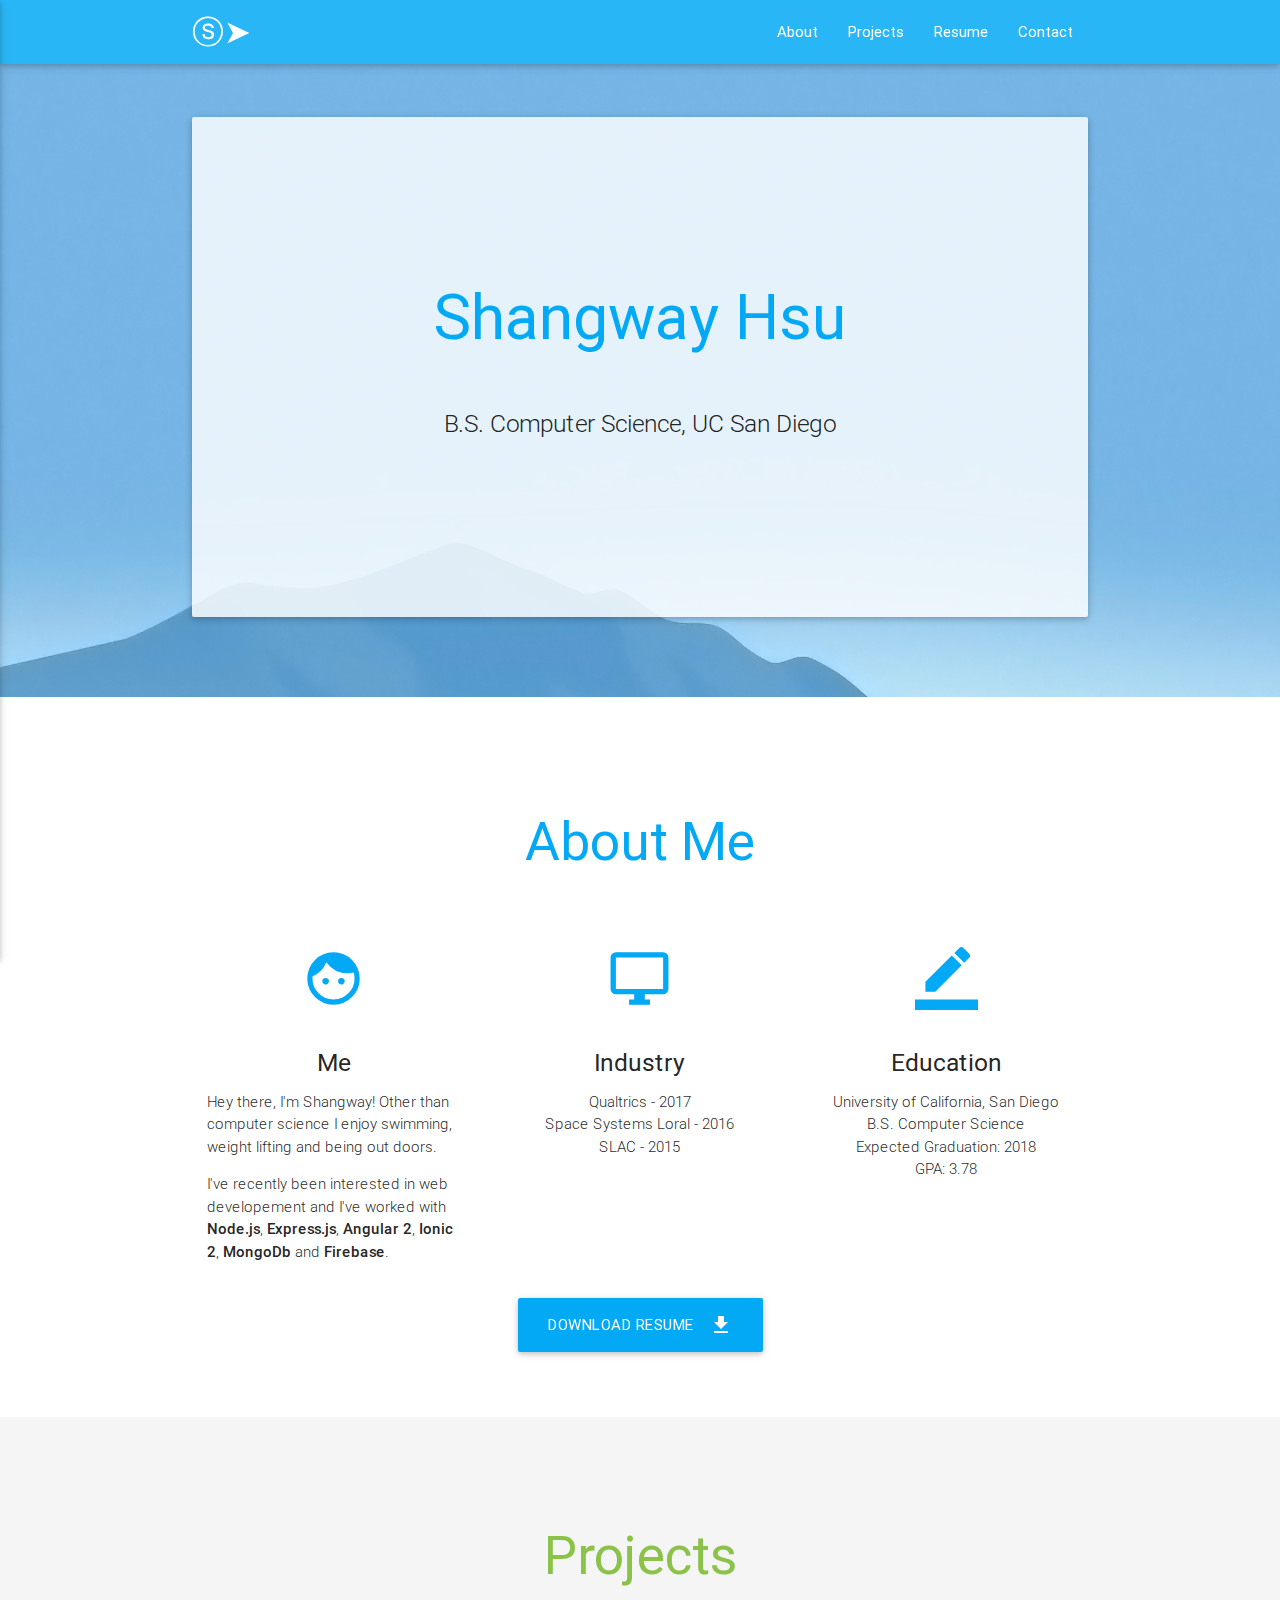
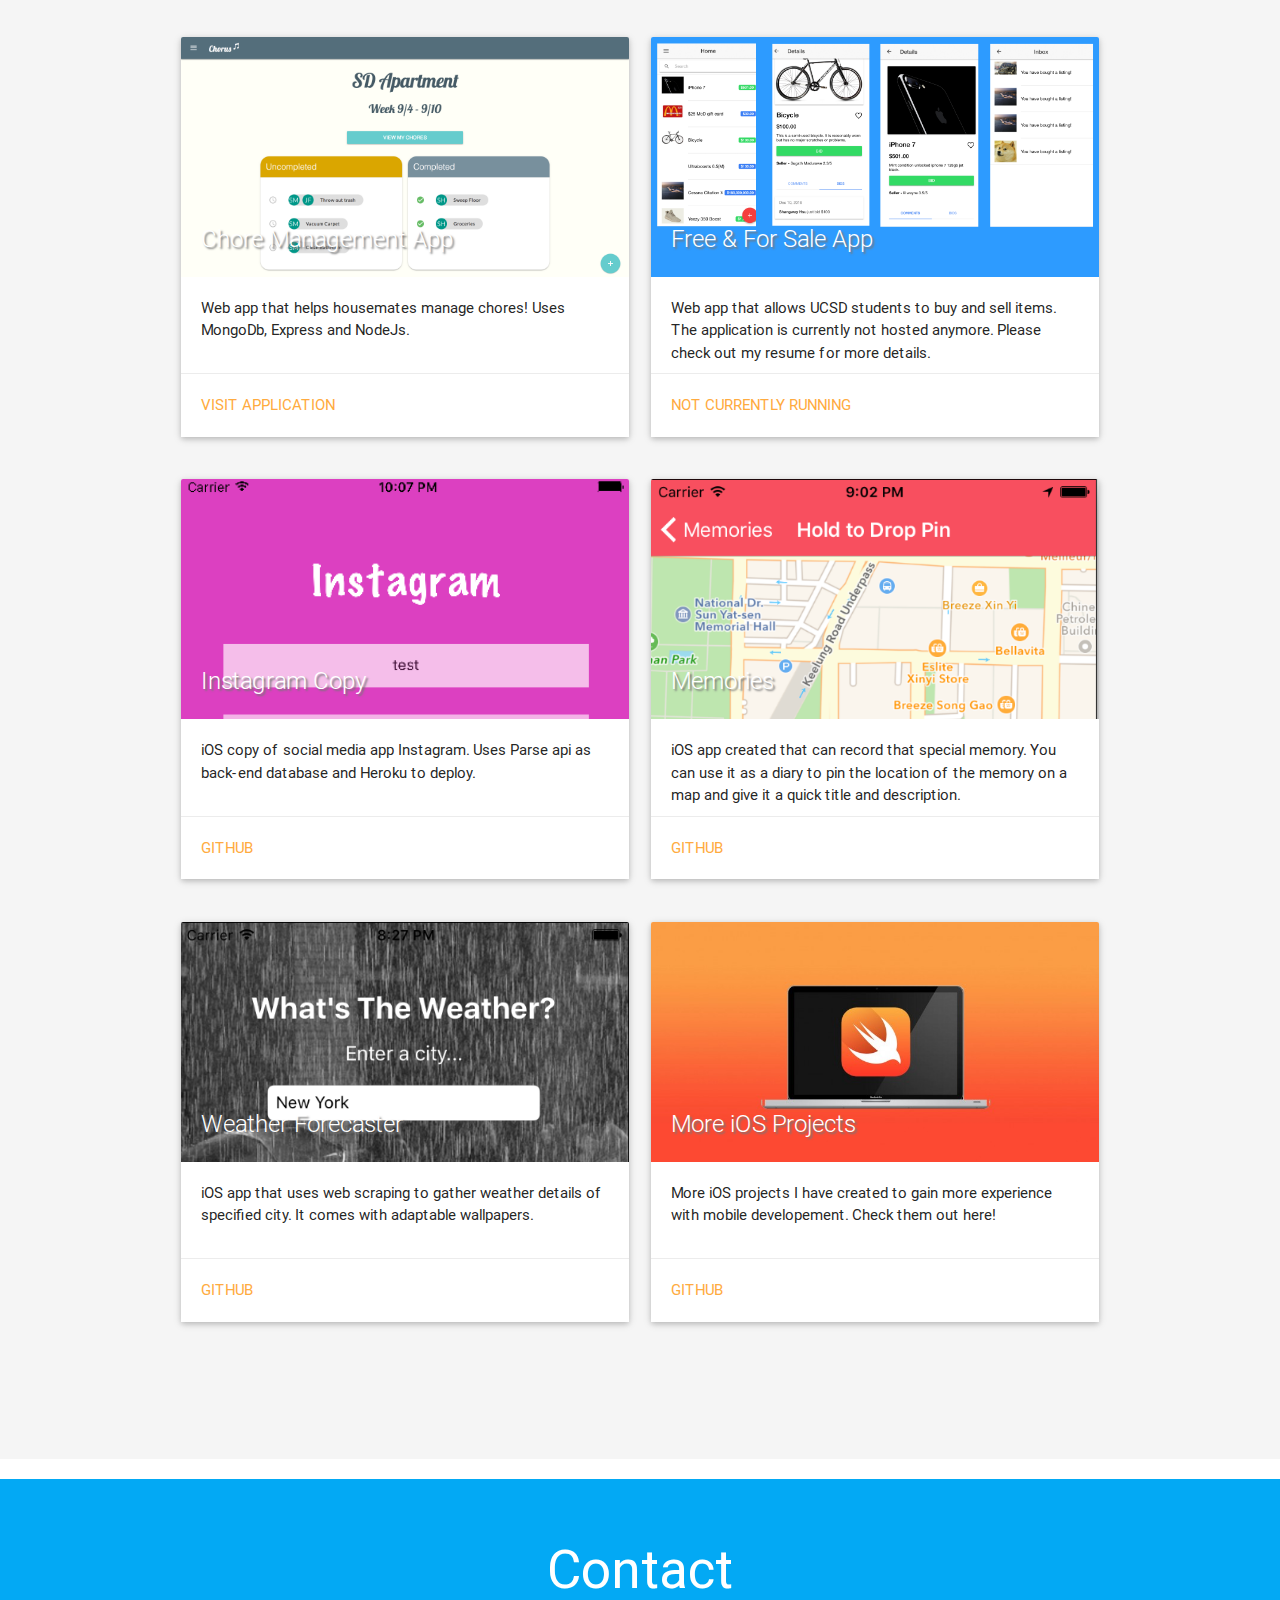
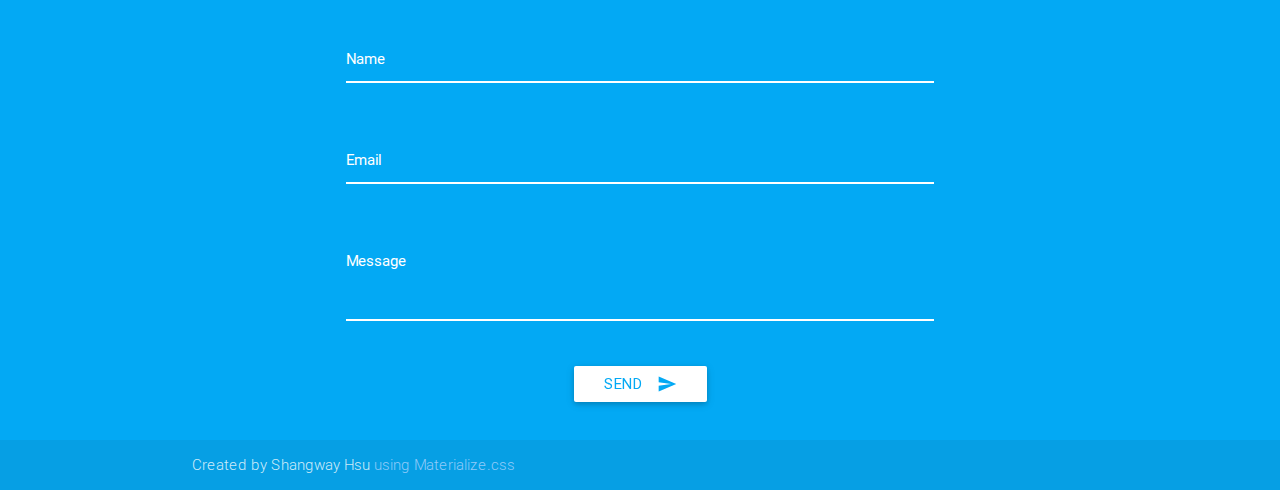
<file: index.html>
<!DOCTYPE html>
<html lang="en">
<head>
  <meta name="viewport" content="width=device-width, initial-scale=1, maximum-scale=1.0"/>
  <title>Shangway H.</title>

  <!-- CSS  -->
  <link href="https://fonts.googleapis.com/icon?family=Material+Icons" rel="stylesheet">
  <link href="css/materialize.css" type="text/css" rel="stylesheet" media="screen,projection"/>
  <link href="css/style.css" type="text/css" rel="stylesheet" media="screen,projection"/>
</head>
<link rel="shortcut icon" href="favicon.png" type="image/png">
<body>
  <div class='navbar-fixed'>
    <nav class="light-blue lighten-1" role="navigation">
      <div class="nav-wrapper container"><a id="logo-container" href="#index-banner" class="brand-logo">ⓢ➤</a>
        <ul class="right hide-on-med-and-down">
          <li><a href="#contact">Contact</a></li>
        </ul>
        <ul class="right hide-on-med-and-down">
          <li><a href="ShangwayHsuResume.pdf">Resume</a></li>
        </ul>
        <ul class="right hide-on-med-and-down">
          <li><a href="#projects">Projects</a></li>
        </ul>
        <ul class="right hide-on-med-and-down">
          <li><a href="#about">About</a></li>
        </ul>

        <ul id="nav-mobile" class="side-nav">
          <li><a href="#about">About</a></li>
          <li><a href="#projects">Projects</a></li>
          <li><a href="./ShangwayHsuResume.pdf">Resume</a></li>
          <li><a href="#contact">Contact</a></li>
        </ul>
        <a href="#" data-activates="nav-mobile" class="button-collapse"><i class="material-icons">menu</i></a>
      </div>
    </nav>
  </div>
  <div class="section no-pad-bot" id="index-banner">
    <br><br>
    <div class="container" id='home'>
      <div class="row">
        <div class="col s12">
          <div class="name-card card large">
            <div class="card-image">
              <br><br>
              <br><br>
              <br><br>
              <h1 class="header center light-blue-text">Shangway Hsu</h1>
            </div>
            <div class="card-content secondary-header">
              <h5 class="header col s12 light">B.S. Computer Science, UC San Diego</h5>
            </div>
          </div>
        </div> <!-- end of card -->
      </div>
      <br><br>
    </div>
  </div>

  <div class="section" id='about'>
    <div class="container">
      <br> <br> <br> <br>
      <h2 class="header center light-blue-text">About Me</h2>
      <br>

      <!--   Icon Section   -->
      <div class="row">
        <div class="col s12 m4">
          <div class="icon-block">
            <h1 class="center light-blue-text"><i class="material-icons">face</i></h1>
            <h5 class="center">Me</h5>

            <p class="light">Hey there, I'm Shangway! Other than computer science I enjoy swimming, weight lifting and being out doors. </p> <p class="light">I've recently been interested in web developement and I've worked with <strong>Node.js</strong>, <strong>Express.js</strong>, <strong>Angular 2</strong>, <strong>Ionic 2</strong>,<strong> MongoDb</strong> and <strong>Firebase</strong>. </p>
          </div>
        </div>

        <div class="col s12 m4">
          <div class="icon-block">
            <h1 class="center light-blue-text"><i class="material-icons">desktop_windows</i></h1>
            <h5 class="center">Industry</h5>

            <p class="light center">Qualtrics - 2017 <br> Space Systems Loral - 2016<br>SLAC - 2015</p>
          </div>
        </div>

        <div class="col s12 m4">
          <div class="icon-block">
            <h1 class="center light-blue-text"><i class="material-icons">border_color</i></h1>
            <h5 class="center">Education</h5>
            <p class="light center">University of California, San Diego<br>B.S. Computer Science<br>Expected Graduation: 2018<br>GPA: 3.78</p>
          </div>
        </div>
      </div>
      <div class="row center">
        <a href="./ShangwayHsuResume.pdf" id="download-button" class="btn-large waves-effect waves-light light-blue"><i class="material-icons right">file_download</i>Download Resume</a>
      </div>
      <br><br><br><br>
    </div>
  </div>

  <!--   Project Section   -->
  <div class="section" id='projects'>
    <div class="container">
      <br>
      <h2 class="header center light-green-text">Projects</h2><br>
      <div class="row">

        <!--  Project 0 -->
        <div class="row">
          <div class="col s6">
            <div class="card medium">
              <div class="card-image">
                <img src="img/chorus.png">
                <span class="card-title">Chore Management App</span>
              </div>
              <div class="card-content">
                <p>Web app that helps housemates manage chores!  Uses MongoDb, Express and NodeJs.
                </p>
              </div>
              <div class="card-action">
                <a href="http://chore-us.herokuapp.com">Visit Application</a>
              </div>
            </div>
          </div> <!-- end of card -->


        <!--  Project 1 -->
          <div class="col s6">
            <div class="card medium">
              <div class="card-image">
                <img src="img/ffs.png">
                <span class="ffs-title card-title">Free & For Sale  App</span>
              </div>
              <div class="card-content">
                <p>Web app that allows UCSD students to buy and sell items. The application is currently not hosted anymore.  Please check out my resume for more details.
                </p>
              </div>
              <div class="card-action">
                <a href="ShangwayHsuResume.pdf">Not Currently Running</a>
              </div>
            </div>
          </div> <!-- end of card -->
          </div> <!-- end of row -->



        <!--  Project 2 -->
        <div class="row">
          <div class="col s6">
            <div class="card medium">
              <div class="card-image">
                <img src="img/instagram.png">
                <span class="card-title">Instagram Copy</span>
              </div>
              <div class="card-content">
                <p>iOS copy of social media app Instagram.  Uses Parse api as back-end database and Heroku to deploy.
                </p>
              </div>
              <div class="card-action">
                <a href="https://github.com/ShangwayHsu/iOS/tree/master/Instagram">github</a>
              </div>
            </div>
          </div> <!-- end of card -->

          <!--  Project 3 -->
          <div class="col s6">
            <div class="card medium">
              <div class="card-image">
                <img src="img/memories.png" id='memories-app'>
                <span class="card-title">Memories</span>
              </div>
              <div class="card-content">
                <p>iOS app created that can record that special memory.  You can use it as a diary to pin the location of the memory on a map and give it a quick title and description.
                </p>
              </div>
              <div class="card-action">
                <a href="https://github.com/ShangwayHsu/iOS/tree/master/Memories">github</a>
              </div>
            </div>
          </div> <!-- end of card -->
          </div> <!-- end of row -->



        <!--  Project 4 -->
        <div class="row">
        <div class="col s6">
          <div class="card medium">
            <div class="card-image">
              <img src="img/weather.png">
              <span class="card-title">Weather Forecaster</span>
            </div>
            <div class="card-content">
              <p>iOS app that uses web scraping to gather weather details of specified city.  It comes with adaptable wallpapers.
              </p>
            </div>
            <div class="card-action">
              <a href="https://github.com/ShangwayHsu/iOS/tree/master/Weather%20Forecast">github</a>
            </div>
          </div>
        </div> <!-- end of card -->

        <!--  Project 4 -->
        <div class="col s6">
          <div class="card medium">
            <div class="card-image">
              <img src="img/ios.jpg">
              <span class="card-title">More iOS Projects</span>
            </div>
            <div class="card-content">
              <p>More iOS projects I have created to gain more experience with mobile developement. Check them out here!
              </p>
            </div>
            <div class="card-action">
              <a href="https://github.com/ShangwayHsu/iOS">github</a>
            </div>
          </div>
        </div> <!-- end of card -->
        </div> <!-- end of row -->

      </div> <!-- end of row -->

      <br><br> <br>
    </div> <!-- end of container -->
  </div> <!-- end of section -->




  <footer class="page-footer light-blue">
    <div class="container">
      <div class="section" id='contact'>
        <div class="container no-pad-bot" id='contact-container'>
          <h2 class="center white-text">Contact</h2>
          <div class='contact-form'>
            <form autocomplete="off" class="email-form" action="http://formspree.io/shangway.hsu@gmail.com" method="POST" name="contact_form">

              <div class="row">
                <div class="input-field col s12">
                  <input id="name" type="text" name="name" class="validate" required="">
                  <label for="name">Name</label>
                </div>
              </div>
              <div class="row">
                <div class="input-field col s12">
                  <input id="email" type="text" name="_replyto" class="validate" required="">
                  <label for="email">Email</label>
                </div>
              </div>
              <div class="row">
                <div class="input-field col s12">
                  <textarea id="textarea" class="materialize-textarea" type='text' name="body" required=""></textarea>
                  <label for="textarea">Message</label>
                </div>
              </div>
              <div class='send-btn'>
              <button class="btn waves-effect waves-light white light-blue-text" type="submit" name="action">Send
                <i class="material-icons right">send</i>
              </button>
            </div>
            </form>
            <br>
          </div>
        </div> <!-- end of section -->
      </div> <!-- end of section -->

    </div>
    <div class="footer-copyright">
      <div class="container">
        Created by Shangway Hsu <a class="blue-text text-lighten-3" href="http://materializecss.com">using Materialize.css</a>
      </div>
    </div>
  </footer>

  <!--  Scripts-->
  <script src="https://code.jquery.com/jquery-2.1.1.min.js"></script>
  <script>
  $(function() {
    $('a[href*=#]:not([href=#])').click(function() {
      if (location.pathname.replace(/^\//,'') == this.pathname.replace(/^\//,'') && location.hostname == this.hostname) {
        var target = $(this.hash);
        target = target.length ? target : $('[name=' + this.hash.slice(1) +']');
        if (target.length) {
          $('html,body').animate({
            scrollTop: target.offset().top
          }, 1000);
          return false;
        }
      }
    });
  });
  </script>
  <script>
  $(window).scroll(function() {
    if ($(".navbar").offset().top > 50) {
      $(".navbar-fixed-top").addClass("top-nav-collapse");
    } else {
      $(".navbar-fixed-top").removeClass("top-nav-collapse");
    }
  });
  </script>
  <script src="js/materialize.js"></script>
  <script src="js/init.js"></script>

</body>
</html>
</file>
<file: css/style.css>
.icon-block {
  padding: 0 15px;
}
.icon-block .material-icons {
  font-size: inherit;
}

#index-banner {
  padding-top: 60px;
  margin-top: -60px;
  background: url(../img/home_background.png) no-repeat center center scroll;
}

.secondary-header {
    text-align: center;
}

.name-card {
    background-color: rgba(255,255,255,0.82);
}

#about { 
  padding-top: 60px;
  margin-top: -60px;
}

#projects {
  padding-top: 60px;
  margin-top: -60px;
  background: #f5f5f5;
}
#memories-app {
  max-width:110%;
  max-height:110%;
}

.card-title {
  text-shadow: 2px 2px 2px #777777;
}

.ffs-title {
    text-color: #2a2a2a;
    color: black;
}

.contact-form {
  padding-left: 20px;
  padding-right: 20px;
  padding-bottom: none;
  padding-top: none;
}
.page-footer {
  margin-top: none;
  padding-top: none;
}
.contact-container {

  padding-bottom: none;
}
.send-btn {
  text-align: center;
}
/* label color */
.input-field input[type=text] {
  color: white;
  border-bottom: 1px solid #ffffff;
  box-shadow: 0 1px 0 0 #ffffff;
}
.input-field label {
  color: #ffffff;
}
/* label focus color */
.input-field input[type=text]:focus + label {
  color: #ffffff;
}
/* label underline focus color */
.input-field input[type=text]:focus {
  border-bottom: 1px solid #ffffff;
  box-shadow: 0 1px 0 0 #ffffff;
}
/* valid color */
.input-field input[type=text].valid {
  border-bottom: 1px solid #ffffff;
  box-shadow: 0 1px 0 0 #ffffff;
}
/* invalid color */
.input-field input[type=text].invalid {
  border-bottom: 1px solid #ffffff;
  box-shadow: 0 1px 0 0 #ffffff;
}
/* icon prefix focus color */
.input-field .prefix.active {
  color: #ffffff;
}


/* label color */
.input-field textarea[type=text] {
  color: white;
  border-bottom: 1px solid #ffffff;
  box-shadow: 0 1px 0 0 #ffffff;
}
/* label focus color */
.input-field textarea[type=text]:focus + label {
  color: #ffffff;
}
/* label underline focus color */
.input-field textarea[type=text]:focus {
  border-bottom: 1px solid #ffffff;
  box-shadow: 0 1px 0 0 #ffffff;
}
/* valid color */
.input-field textarea[type=text].valid {
  border-bottom: 1px solid #ffffff;
  box-shadow: 0 1px 0 0 #ffffff;
}
/* invalid color */
.input-field textarea[type=text].invalid {
  border-bottom: 1px solid #ffffff;
  box-shadow: 0 1px 0 0 #ffffff;
}
/* icon prefix focus color */
.input-field .prefix.active {
  color: #ffffff;
}
</file>
